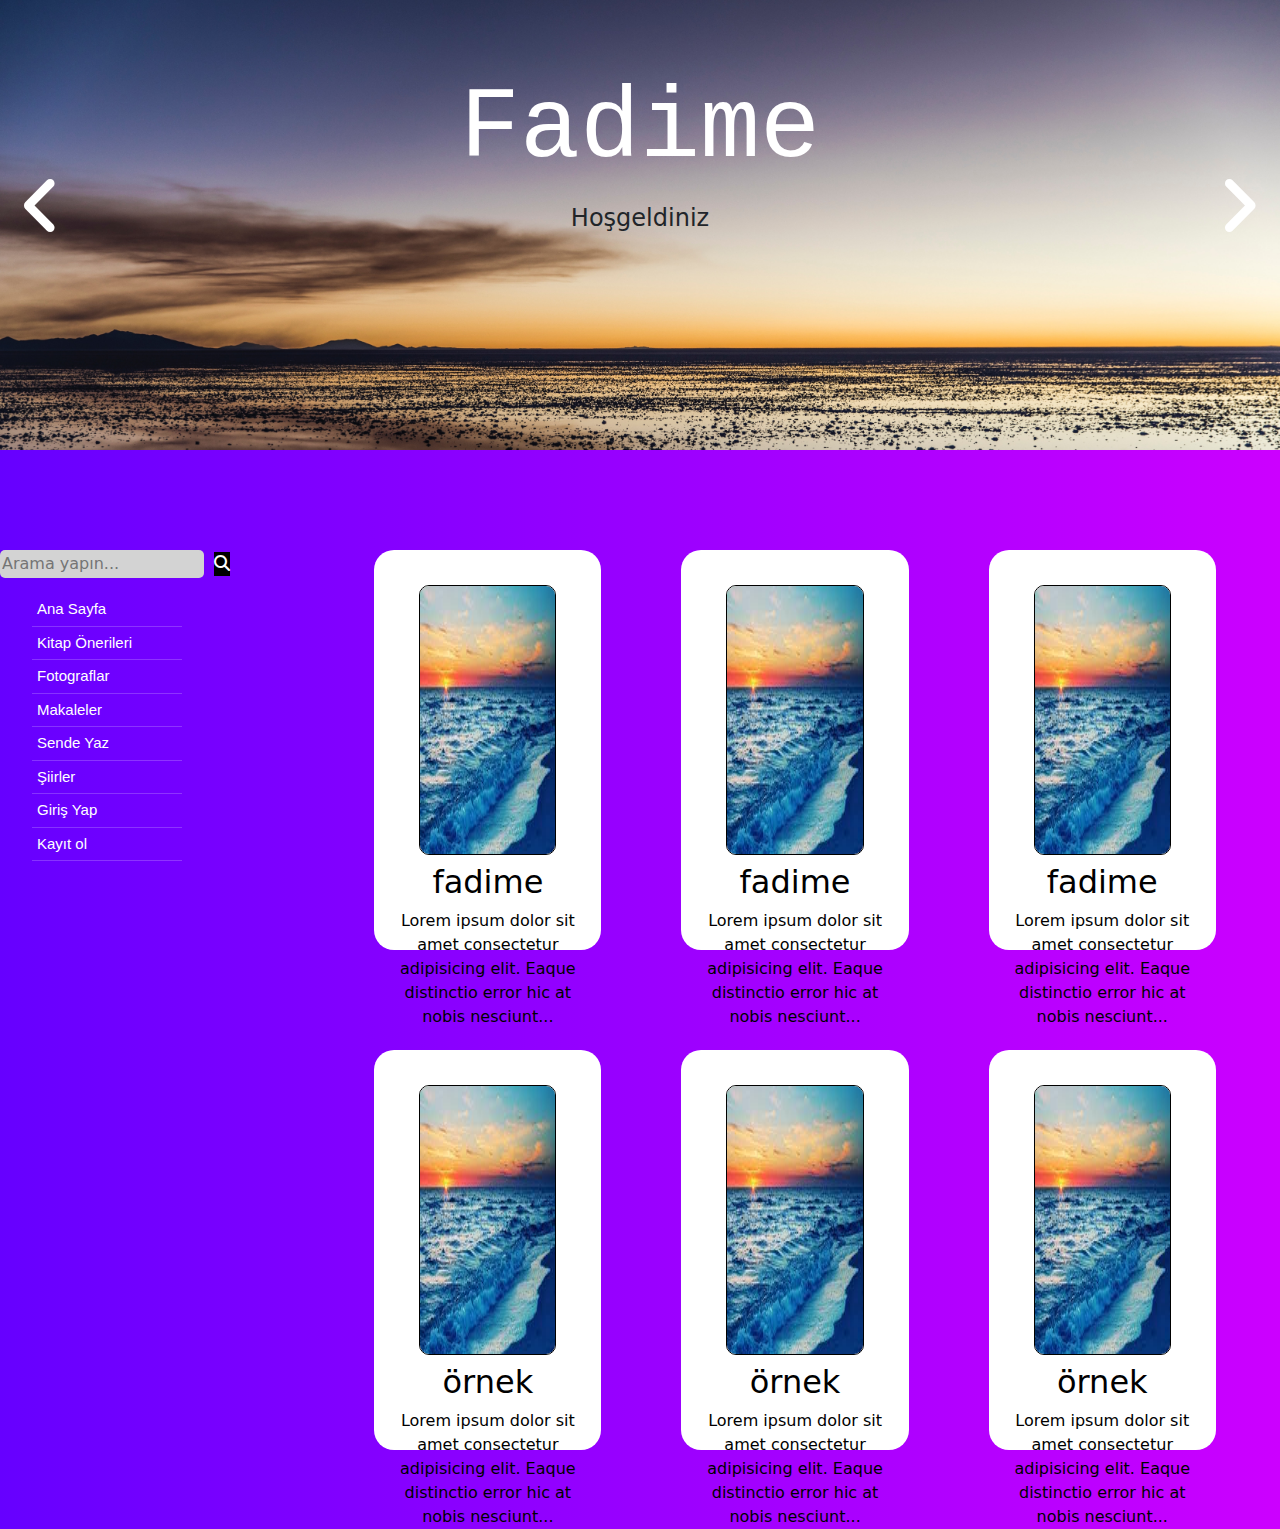
<file: Web/Html/index.html>
<!DOCTYPE html>
<html lang="en">

<head>
  <meta charset="UTF-8">
  <meta http-equiv="X-UA-Compatible" content="IE=edge">
  <meta name="viewport" content="width=device-width, initial-scale=1.0">
  <title>Document</title>
  <link rel="stylesheet" href="../Css/style.css">
  <link rel="stylesheet" href="../Css/bootstrap.css">
  <link rel="stylesheet" href="../Css/fontawesome.css">
  <link rel="stylesheet" href="https://cdnjs.cloudflare.com/ajax/libs/font-awesome/6.4.0/css/all.min.css">
  <link rel="stylesheet" href="https://use.fontawesome.com/releases/v5.6.3/css/all.css"
    integrity="sha384-UHRtZLI+pbxtHCWp1t77Bi1L4ZtiqrqD80Kn4Z8NTSRyMA2Fd33n5dQ8lWUE00s/" crossorigin="anonymous">



</head>

<body class="body">
  <div class="slider-container">
    
    <div class="slider">
      <img src="../images/pexels-maria-camila-castaño-7358862.jpg" alt="Image 1" width="100%">
      <img src="../images/pexels-lerone-pieters-16116630.jpg" alt="Image 2" style="width: 100%;">
      <img src="../images/pexels-pixabay-163867.jpg" alt="Image 3" style="width: 100%;"> 
      <img src="../images/pexels-kellie-churchman-1001682.jpg" alt="Image 4" style="width: 100%;">
    </div>
  </div>
  <div class="slider-text">
    <h1>Fadime</h1>
    <p>Hoşgeldiniz</p>
  </div>
  <div class="button">
    <button class="prev-btn"><i class="fas fa-angle-left"></i></button>
    <button class="next-btn"><i class="fas fa-angle-right"></i></button>
  </div>

  <div class="genel">
    <!--Yan Menu-->
    <div class="menu">
      <form action="../php/arama.php" method="GET">
        <input type="text" name="query" placeholder="Arama yapın...">
        <button type="submit" style="background-color: rgb(0, 0, 0); border: none;"><i
            class="fa-solid fa-magnifying-glass" style="color: #ffffff;"></i></button>
      </form>

      <ul>
        <li><a href="../Html/index.html">Ana Sayfa</a></li>
        <li><a href="../Html/kitapOnerileri.html">Kitap Önerileri</a></li>
        <li><a href="../Html/foto.html">Fotograflar</a></li>
        <li><a href="../Html/makale.html">Makaleler</a></li>
        <li><a href="../Html/sendeyaz.html">Sende Yaz</a></li>
        <li><a href="../Html/siirler.html">Şiirler</a></li>
        <li><a href="../Html/giryap.html">Giriş Yap</a></li>
        <li><a href="../Html/kayitol.html">Kayıt ol</a></li>
      </ul>
    </div>

    <!--İçerik-->
    <div class="icerik">
      <div class="usticerik">
        <div class="bilgi">
          <div class="res"><img src="../images/images.jpg" alt=""></div>
          <div class="yazi">
            <h2>fadime</h2>
            <p>Lorem ipsum dolor sit amet consectetur adipisicing elit. Eaque distinctio error hic at nobis nesciunt...
            </p>
          </div>
        </div>
        <div class="bilgi">
          <div class="res"><img src="../images/images.jpg" alt=""></div>
          <div class="yazi">
            <h2>fadime</h2>
            <p>Lorem ipsum dolor sit amet consectetur adipisicing elit. Eaque distinctio error hic at nobis nesciunt...
            </p>
          </div>
        </div>
        <div class="bilgi">
          <div class="res"><img src="../images/images.jpg" alt=""></div>
          <div class="yazi">
            <h2>fadime</h2>
            <p>Lorem ipsum dolor sit amet consectetur adipisicing elit. Eaque distinctio error hic at nobis nesciunt...
            </p>
          </div>
        </div>

      </div>
      <!--ALt İçerik-->
      <div class="usticerik alt">
        <div class="bilgi">
          <div class="res"><img src="../images/images.jpg" alt=""></div>
          <div class="yazi">
            <h2>örnek</h2>
            <p>Lorem ipsum dolor sit amet consectetur adipisicing elit. Eaque distinctio error hic at nobis nesciunt...
            </p>
          </div>
        </div>
        <div class="bilgi">
          <div class="res"><img src="../images/images.jpg" alt=""></div>
          <div class="yazi">
            <h2>örnek</h2>
            <p>Lorem ipsum dolor sit amet consectetur adipisicing elit. Eaque distinctio error hic at nobis nesciunt...
            </p>
          </div>
        </div>
        <div class="bilgi">
          <div class="res"><img src="../images/images.jpg" alt=""></div>
          <div class="yazi">
            <h2>örnek</h2>
            <p>Lorem ipsum dolor sit amet consectetur adipisicing elit. Eaque distinctio error hic at nobis nesciunt...
            </p>
          </div>
        </div>

      </div>
    </div>
  </div>

  <script src="../javascript/script.js"></script>
</body>

</html>
</file>
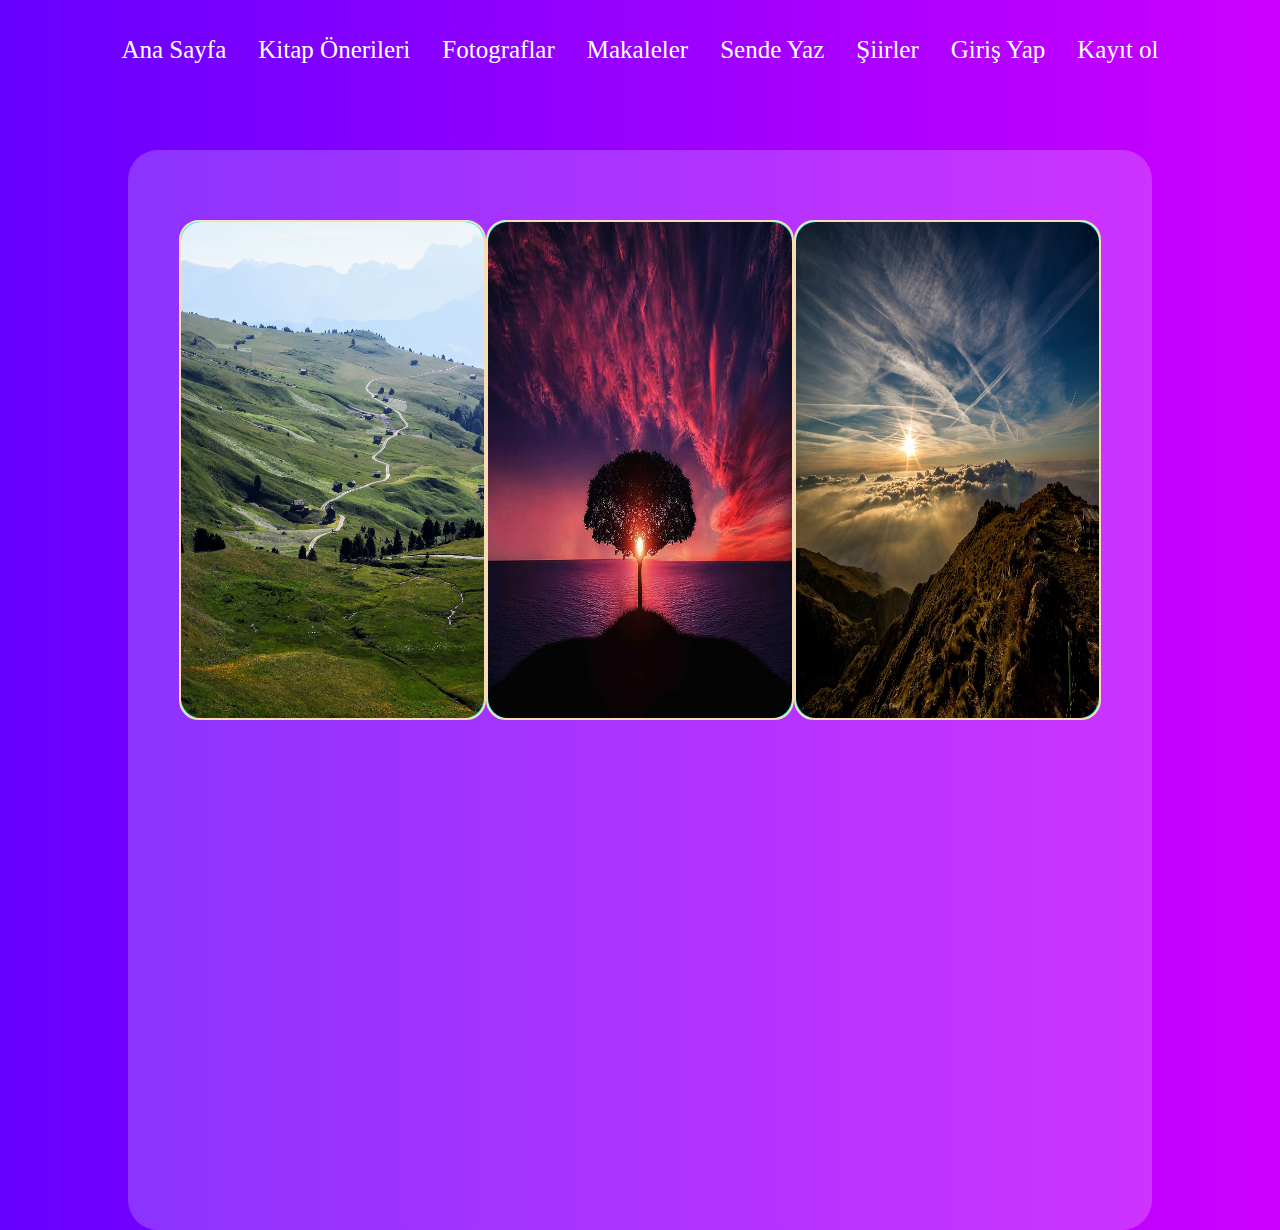
<file: Web/Html/foto.html>
<!DOCTYPE html>
<html lang="en">

<head>
  <meta charset="UTF-8">
  <meta http-equiv="X-UA-Compatible" content="IE=edge">
  <meta name="viewport" content="width=device-width, initial-scale=1.0">
  <title>kitap Önerileri</title>
  <link href="https://fonts.googleapis.com/icon?family=Material+Icons" rel="stylesheet">
  <link href="https://fonts.googleapis.com/css2?family=Lato:wght@400;700&display=swap" rel="stylesheet">
  <link rel="stylesheet" href="../Css/foto.css">
</head>

<body class="body">

  <div class="wrapper">
    <nav>
      
      <input type="checkbox" name="" id="toggle">
      <label for="toggle"><i class="material-icons">menu</i></label>
      <div class="menu">
        <ul>
          <li><a href="../Html/index.html">Ana Sayfa</a></li>
          <li><a href="../Html/kitapOnerileri.html">Kitap Önerileri</a></li>
          <li><a href="../Html/foto.html">Fotograflar</a></li>
          <li><a href="../Html/makale.html">Makaleler</a></li>
          <li><a href="../Html/sendeyaz.html">Sende Yaz</a></li>
          <li><a href="../Html/siirler.html">Şiirler</a></li>
          <li><a href="../Html/giryap.html">Giriş Yap</a></li>
          <li><a href="../Html/kayitol.html">Kayıt ol</a></li>
        </ul>
      </div>
    </nav>
  </div>
  <div class="fotodis">
    <div class="fotoyan">
      <div class="fotogenl"><img src="../images/manzara.jpg" alt="" style="width: 100%;"></div>
      <div class="fotogenl"><img src="../images/manzara3.jpg" alt="" style="width: 100%;"></div>
      <div class="fotogenl"><img src="../images/manzara2.jpg" alt="" style="width: 100%;"></div>
    </div>
  </div>

</body>

</html>
</file>
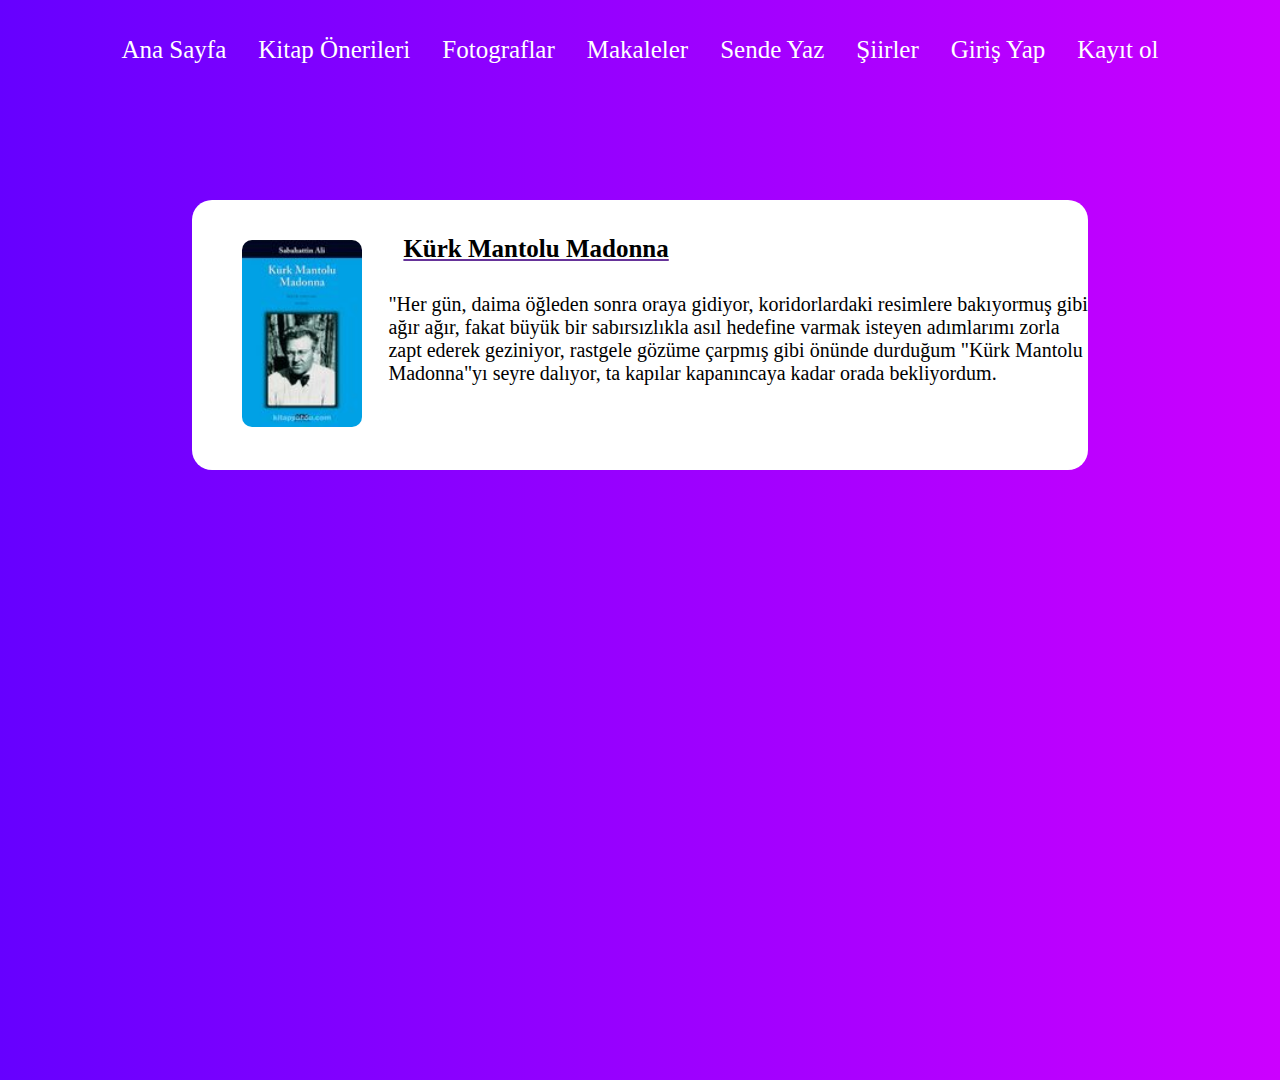
<file: Web/Html/kitapOnerileri.html>
<!DOCTYPE html>
<html lang="en">

<head>
  <meta charset="UTF-8">
  <meta http-equiv="X-UA-Compatible" content="IE=edge">
  <meta name="viewport" content="width=device-width, initial-scale=1.0">
  <title>kitap Önerileri</title>
  <link rel="stylesheet" href="../Css/kitaponerileri.css">
  <link href="https://fonts.googleapis.com/icon?family=Material+Icons" rel="stylesheet">
  <link href="https://fonts.googleapis.com/css2?family=Lato:wght@400;700&display=swap" rel="stylesheet">
</head>

<body class="body">
  <div class="wrapper">
    <nav>
      
      <input type="checkbox" name="" id="toggle">
      <label for="toggle"><i class="material-icons">menu</i></label>
      <div class="menu">
        <ul>
          <li><a href="../Html/index.html">Ana Sayfa</a></li>
          <li><a href="../Html/kitapOnerileri.html">Kitap Önerileri</a></li>
          <li><a href="../Html/foto.html">Fotograflar</a></li>
          <li><a href="../Html/makale.html">Makaleler</a></li>
          <li><a href="../Html/sendeyaz.html">Sende Yaz</a></li>
          <li><a href="../Html/siirler.html">Şiirler</a></li>
          <li><a href="../Html/giryap.html">Giriş Yap</a></li>
          <li><a href="../Html/kayitol.html">Kayıt ol</a></li>
        </ul>
      </div>
    </nav>
  </div>

  <div class="dis">
    <div class="ic">
      <div class="kapak"><img src="../images/wh_true.jpg" alt=""></div>
      <div class="kitapbilg">
        <h2>Kürk Mantolu Madonna </h2>
        <p>"Her gün, daima öğleden sonra oraya gidiyor, koridorlardaki resimlere bakıyormuş gibi ağır ağır, fakat büyük
          bir sabırsızlıkla asıl hedefine varmak isteyen adımlarımı zorla zapt ederek geziniyor, rastgele gözüme çarpmış
          gibi önünde durduğum "Kürk Mantolu Madonna"yı seyre dalıyor, ta kapılar kapanıncaya kadar orada bekliyordum.
        </p>
      </div>
    </div>
  </div>

</body>

</html>
</file>
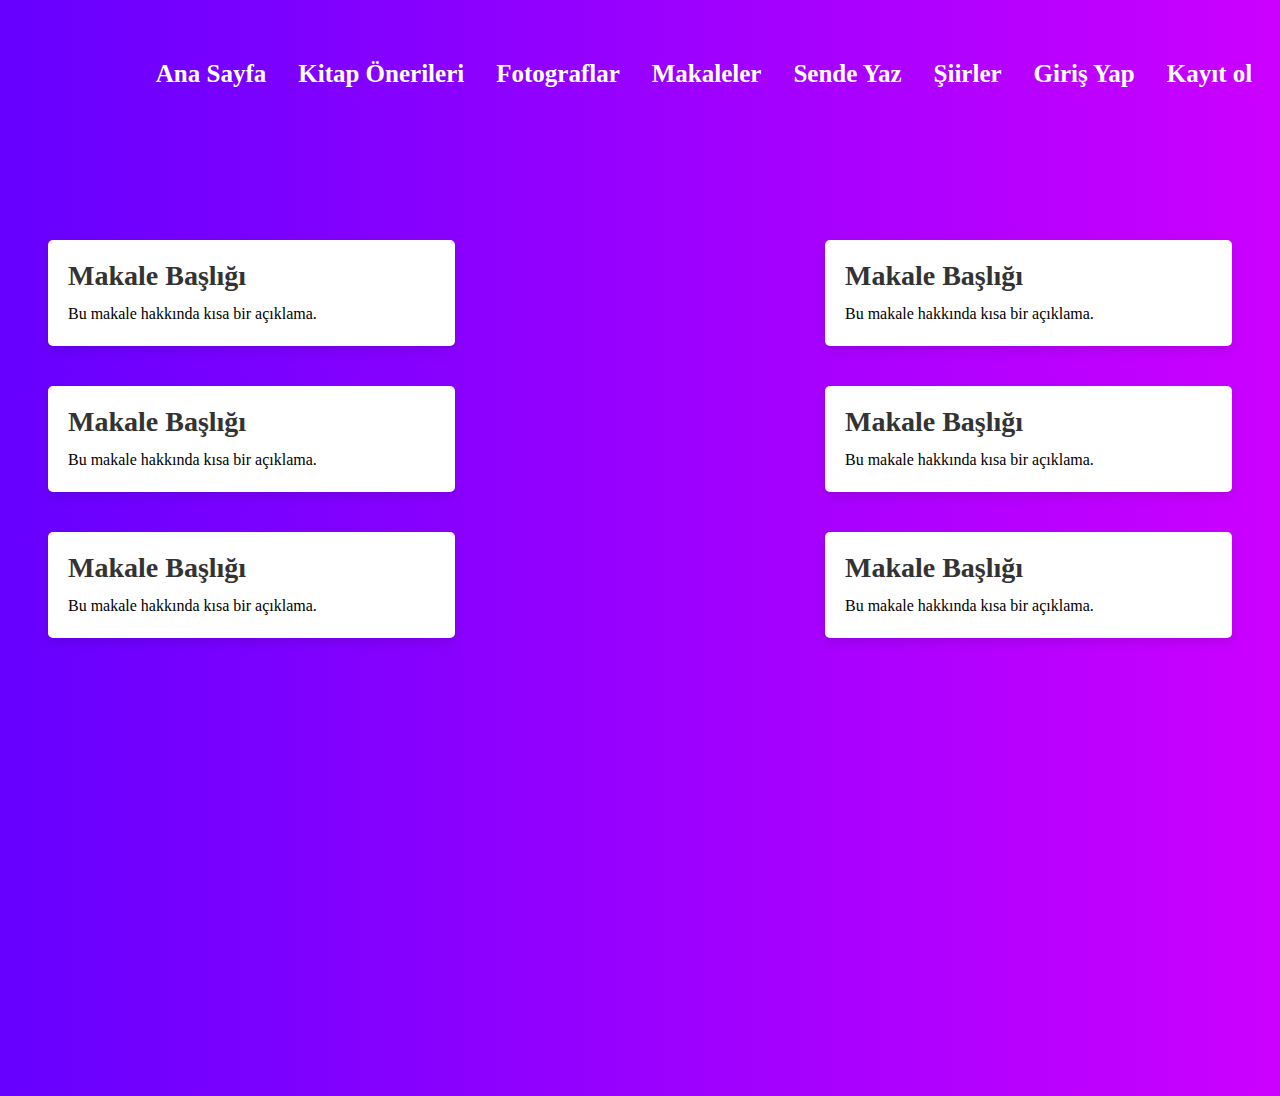
<file: Web/Html/makale.html>
<!DOCTYPE html>
<html lang="en">
<head>
    <meta charset="UTF-8">
    <meta http-equiv="X-UA-Compatible" content="IE=edge">
    <meta name="viewport" content="width=device-width, initial-scale=1.0">
    <link rel="stylesheet" href="../Css/makale.css">
    <title>Document</title>
</head>
<body class="body">
    <div class="wrapper">
        <nav>
          
          <input type="checkbox" name="" id="toggle">
          <label for="toggle"><i class="material-icons">menu</i></label>
          <div class="menu">
            <ul>
              <li><a href="../Html/index.html">Ana Sayfa</a></li>
              <li><a href="../Html/kitapOnerileri.html">Kitap Önerileri</a></li>
              <li><a href="../Html/foto.html">Fotograflar</a></li>
              <li><a href="../Html/makale.html">Makaleler</a></li>
              <li><a href="../Html/sendeyaz.html">Sende Yaz</a></li>
              <li><a href="../Html/siirler.html">Şiirler</a></li>
              <li><a href="../Html/giryap.html">Giriş Yap</a></li>
              <li><a href="../Html/kayitol.html">Kayıt ol</a></li>
            </ul>
          </div>
        </nav>
      </div>
	<main>
		<article>
			<h1><a href="#">Makale Başlığı</a></h1>
			<p>Bu makale hakkında kısa bir açıklama.</p>
		</article>
		<article>
			<h1><a href="#">Makale Başlığı</a></h1>
			<p>Bu makale hakkında kısa bir açıklama.</p>
		</article>
		<article>
			<h1><a href="#">Makale Başlığı</a></h1>
			<p>Bu makale hakkında kısa bir açıklama.</p>
		</article>
		<article>
			<h1><a href="#">Makale Başlığı</a></h1>
			<p>Bu makale hakkında kısa bir açıklama.</p>
		</article>
		<article>
			<h1><a href="#">Makale Başlığı</a></h1>
			<p>Bu makale hakkında kısa bir açıklama.</p>
		</article>
		<article>
			<h1><a href="#">Makale Başlığı</a></h1>
			<p>Bu makale hakkında kısa bir açıklama.</p>
		</article>
	</main>
    
</body>
</html>
</file>
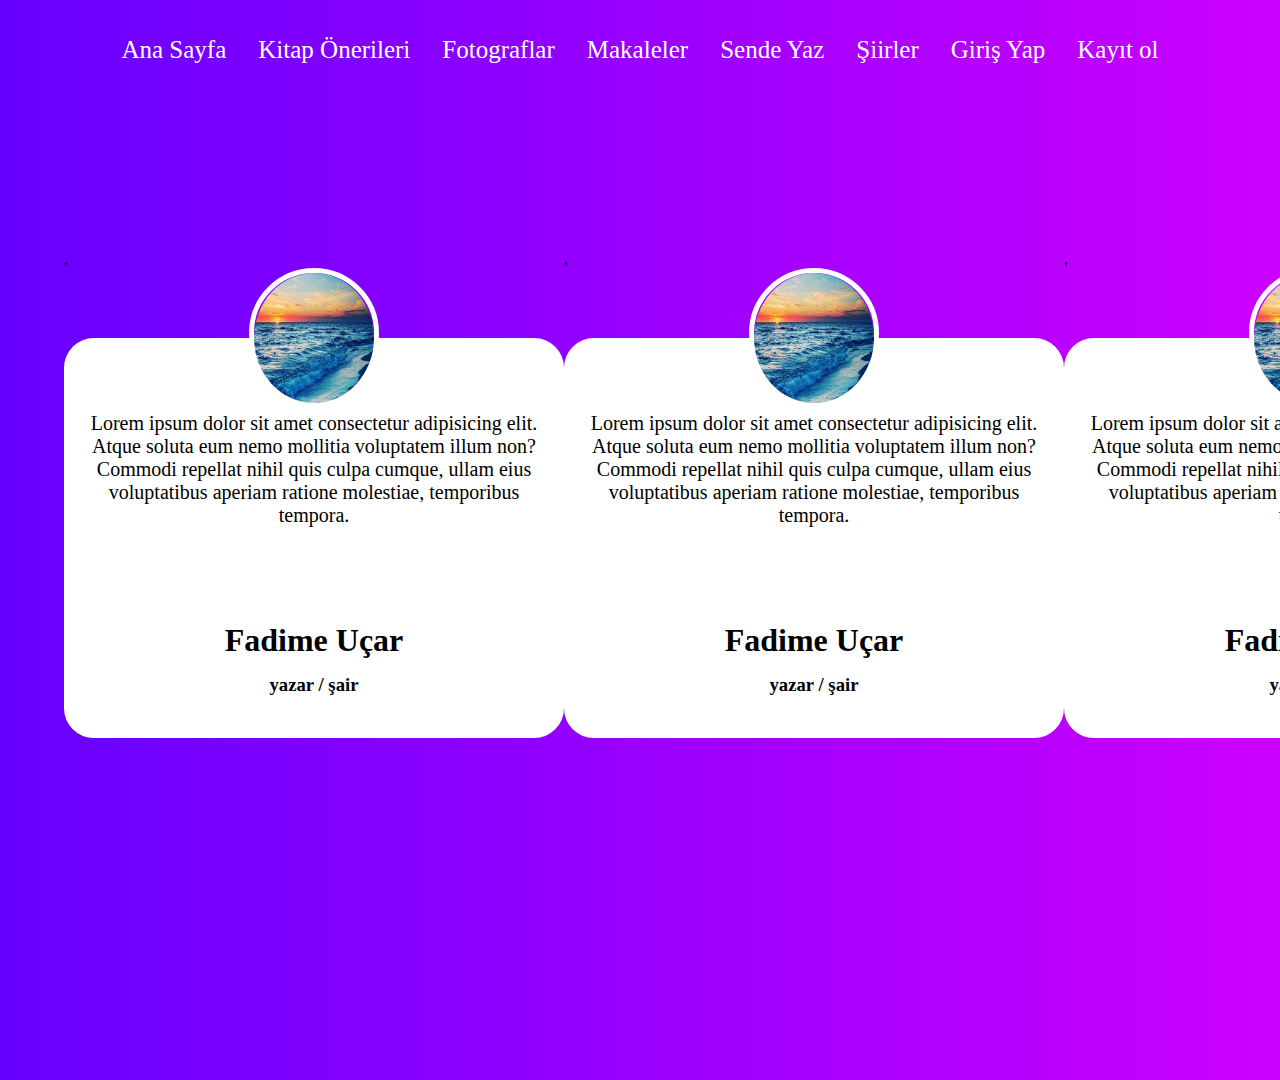
<file: Web/Html/sendeyaz.html>
<!DOCTYPE html>
<html lang="en">

<head>
  <meta charset="UTF-8">
  <meta http-equiv="X-UA-Compatible" content="IE=edge">
  <meta name="viewport" content="width=device-width, initial-scale=1.0">
  <title>kitap Önerileri</title>
  <link href="https://fonts.googleapis.com/icon?family=Material+Icons" rel="stylesheet">
  <link href="https://fonts.googleapis.com/css2?family=Lato:wght@400;700&display=swap" rel="stylesheet">

  <link rel="stylesheet" href="../Css/sendeyaz.css">
</head>

<body class="body">

  <div class="wrapper">
    <nav>
      
      <input type="checkbox" name="" id="toggle">
      <label for="toggle"><i class="material-icons">menu</i></label>
      <div class="menu">
        <ul>
          <li><a href="../Html/index.html">Ana Sayfa</a></li>
          <li><a href="../Html/kitapOnerileri.html">Kitap Önerileri</a></li>
          <li><a href="../Html/foto.html">Fotograflar</a></li>
          <li><a href="../Html/makale.html">Makaleler</a></li>
          <li><a href="../Html/sendeyaz.html">Sende Yaz</a></li>
          <li><a href="../Html/siirler.html">Şiirler</a></li>
          <li><a href="../Html/giryap.html">Giriş Yap</a></li>
          <li><a href="../Html/kayitol.html">Kayıt ol</a></li>
        </ul>
      </div>
    </nav>
  </div>

  <div class="dissendeyz">
    <div class="yansendyz">
      <div class="yazardis">,
        <div class="yazarfoto"><img src="../images/images.jpg" alt="" style="width: 100%;"> </div>
        <div class="yazaryazi">
          <p>Lorem ipsum dolor sit amet consectetur adipisicing elit. Atque soluta eum nemo mollitia voluptatem illum
            non? Commodi repellat nihil quis culpa cumque, ullam eius voluptatibus aperiam ratione molestiae, temporibus
            tempora.</p>

          <h1>Fadime Uçar</h1>
          <h3>yazar / şair</h3>
        </div>
      </div>
      <div class="yazardis">,
        <div class="yazarfoto"><img src="../images/images.jpg" alt="" style="width: 100%;"> </div>
        <div class="yazaryazi">
          <p>Lorem ipsum dolor sit amet consectetur adipisicing elit. Atque soluta eum nemo mollitia voluptatem illum
            non? Commodi repellat nihil quis culpa cumque, ullam eius voluptatibus aperiam ratione molestiae, temporibus
            tempora.</p>

          <h1>Fadime Uçar</h1>
          <h3>yazar / şair</h3>
        </div>
      </div>
      <div class="yazardis">,
        <div class="yazarfoto"><img src="../images/images.jpg" alt="" style="width: 100%;"> </div>
        <div class="yazaryazi">
          <p>Lorem ipsum dolor sit amet consectetur adipisicing elit. Atque soluta eum nemo mollitia voluptatem illum
            non? Commodi repellat nihil quis culpa cumque, ullam eius voluptatibus aperiam ratione molestiae, temporibus
            tempora.</p>

          <h1>Fadime Uçar</h1>
          <h3>yazar / şair</h3>
        </div>
      </div>
    </div>
  </div>

</body>

</html>
</file>
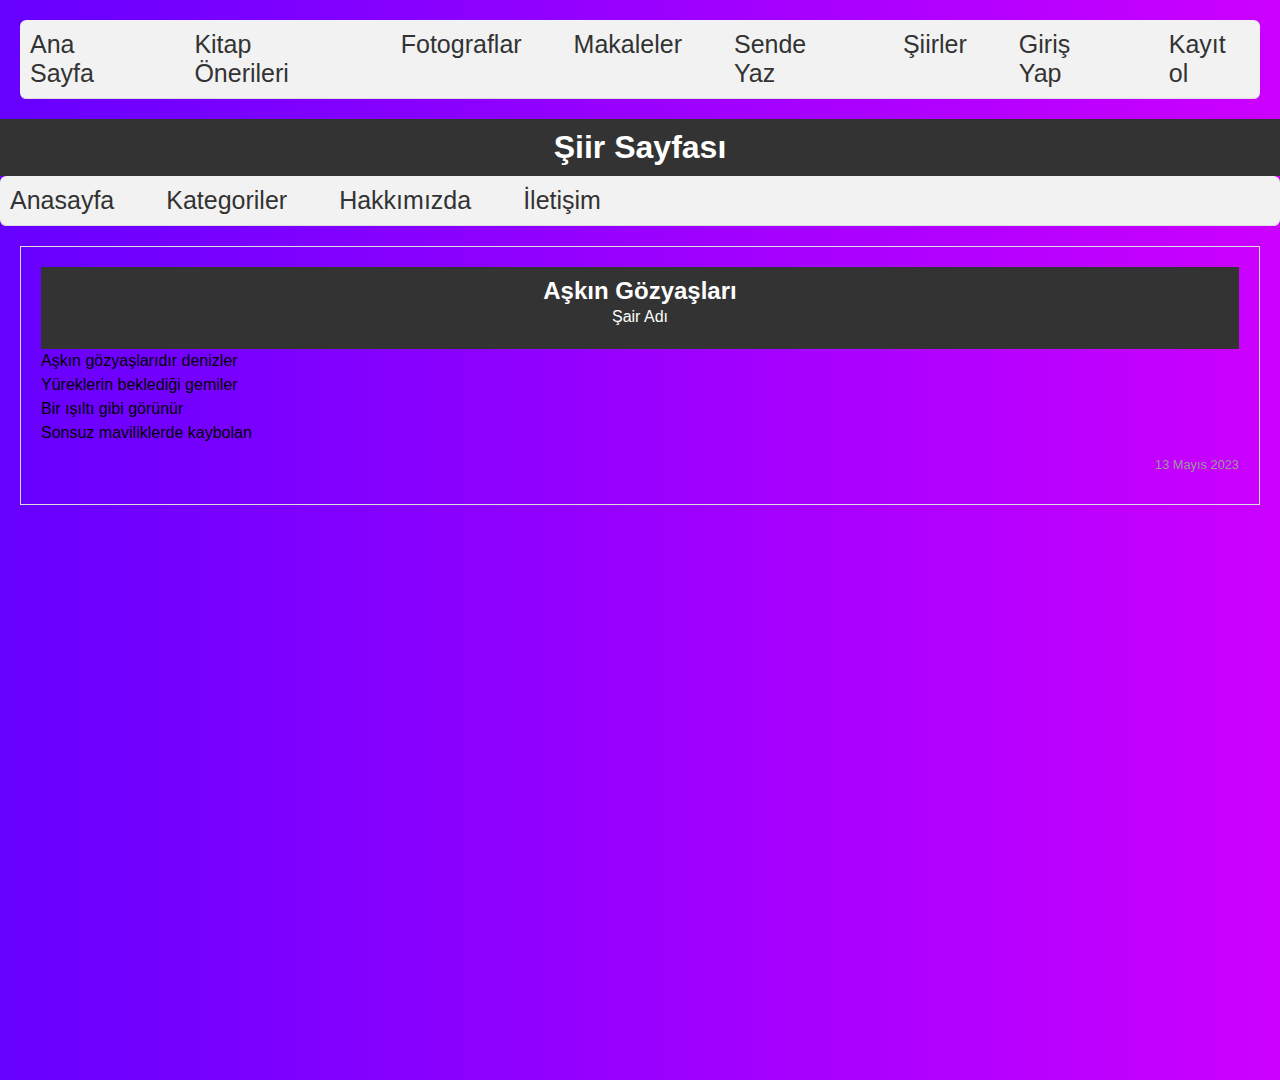
<file: Web/Html/siirler.html>
<!DOCTYPE html>
<html lang="en">

<head>
  <meta charset="UTF-8">
  <meta http-equiv="X-UA-Compatible" content="IE=edge">
  <meta name="viewport" content="width=device-width, initial-scale=1.0">
  <title>kitap Önerileri</title>
  <link rel="stylesheet" href="../Css/kitaponerileri.css">
  <link rel="stylesheet" href="../Css/siirle.css">
</head>

<body class="body">

  <div class="wrapper">
    <nav>
      
      <input type="checkbox" name="" id="toggle">
      <label for="toggle"><i class="material-icons">menu</i></label>
      <div class="menu">
        <ul>
          <li><a href="../Html/index.html">Ana Sayfa</a></li>
          <li><a href="../Html/kitapOnerileri.html">Kitap Önerileri</a></li>
          <li><a href="../Html/foto.html">Fotograflar</a></li>
          <li><a href="../Html/makale.html">Makaleler</a></li>
          <li><a href="../Html/sendeyaz.html">Sende Yaz</a></li>
          <li><a href="../Html/siirler.html">Şiirler</a></li>
          <li><a href="../Html/giryap.html">Giriş Yap</a></li>
          <li><a href="../Html/kayitol.html">Kayıt ol</a></li>
        </ul>
      </div>
    </nav>
  </div>


  <header>
		<h1>Şiir Sayfası</h1>
	</header>
	<nav>
		<ul>
			<li><a href="#">Anasayfa</a></li>
			<li><a href="#">Kategoriler</a></li>
			<li><a href="#">Hakkımızda</a></li>
			<li><a href="#">İletişim</a></li>
		</ul>
	</nav>
	<main>
		<section class="poem">
			<header>
				<h2>Aşkın Gözyaşları</h2>
				<p class="author">Şair Adı</p>
			</header>
			<p>
				Aşkın gözyaşlarıdır denizler<br>
				Yüreklerin beklediği gemiler<br>
				Bir ışıltı gibi görünür<br>
				Sonsuz maviliklerde kaybolan<br>
			</p>
			<footer>
				<p class="date">13 Mayıs 2023</p>
			</footer>
		</section>
	</main>

</body>

</html>
</file>
<file: Web/Css/style.css>
@import url('https://fonts.googleapis.com/css2?family=Bruno+Ace&display=swap');

* {
  padding: 0;
  margin: 0;
}



.body {
  background-image: linear-gradient(to right, #6600ff, #cc00ff);

  height: 120vh;
}

.slider-container {
  position: relative;
  overflow: hidden;
  width: 100%;
  height: 450px;

}

.slider {
  display: flex;
  width: 300%;
  transition: transform 0.7s ease-in-out;
}



.prev-btn,
.next-btn {
  position: absolute;
  color: black;
  transform: translateY(-90%);
  background: transparent;
  border: none;
  font-size: 70px;
  color: #fff;
  cursor: pointer;
}

.prev-btn {
  margin-top: -200px;
  left: 20px;
}

.next-btn {
  margin-top: -200px;
  right: 20px;
}


.slider-text {
  position: absolute;
  top: 70px;
  left: 50%;

  transform: translateX(-50%);
  text-align: center;
  z-index: 1;
}

.slider-text h1 {
  font-size: 100px;
  font-family: 'Courier New', Courier, monospace;
  color: #fff;
  margin-bottom: 10px;
}

.slider-text p {
  font-size: 24px;
  margin: 0;

}



.genel {
  display: flex;
}

.menu {
  height: auto;
  margin-top: 50px;
  color: #fff;
  float: inline-start;
  margin-top: 100px;

}

.menu input {
  border: none;
  margin-left: 30px;
  padding: 2px;
  margin-bottom: 15px;
  margin-right: 5px;
  color: #fff;
  background-color: rgb(211, 211, 211);
  border: 1px solid none;
  border-radius: 5px;
}

.menu input:focus {
  border: 0px solid none;

}

.menu li {
  width: 150px;
  list-style: none;
  font-family: Arial, Helvetica, sans-serif;
  font-size: 20px;
  padding: 5px;
  border-bottom: 1px solid rgba(253, 253, 253, 0.2);
}

.menu a {
  list-style: none;
  text-decoration: none;
  color: white;
}

.icerik {
  margin-top: 50px;
  margin-left: auto;
  margin-right: auto;
  align-items: center;
  width: 80%;
  display: inline-block;
  height: 1000px;
}

.usticerik {
  width: 90%;
  height: 400px;
  justify-content: center;
  display: flex;
  margin-top: 50px;
  margin-left: auto;
  margin-right: auto;
}

.bilgi {
  width: 25%;
  height: 400px;
  margin-left: 80px;
  display: inline-block;
  background-color: #fff;
  border-radius: 20px;
  padding: 15px;
}

.res {
  margin-left: auto;
  margin-right: auto;
  width: 100%;
  height: 75%;
  padding-left: 30px;
  padding-right: 30px;

}

.res img {
  margin-left: auto;
  margin-right: auto;
  width: 100%;
  border-radius: 10px;
  border: 1px solid black;
  height: 270px;
  align-items: center;
  margin-top: 20px;
}

.yazi {
  width: 100%;
  margin-top: 20px;
  text-align: center;
  color: #000000;
}

.alt {
  margin-top: 100px;
}

/* Telefon Görünümü */
@media only screen and (min-width: 600px) {
  * {
    padding: 0;
    margin: 0;
  }
  
  
  
 
  
  .slider-container {
    position: relative;
    overflow: hidden;
    width: 100%;
    height: 450px;
  
  }
  
  .slider {
    display: flex;
    width: 300%;
    transition: transform 0.7s ease-in-out;
  }
  
  
  
  .prev-btn,
  .next-btn {
    position: absolute;
    color: black;
    transform: translateY(-90%);
    background: transparent;
    border: none;
    font-size: 70px;
    color: #fff;
    cursor: pointer;
  }
  
  .prev-btn {
    margin-top: -200px;
    left: 20px;
  }
  
  .next-btn {
    margin-top: -200px;
    right: 20px;
  }
  
  
  .slider-text {
    position: absolute;
    top: 70px;
    left: 50%;
  
    transform: translateX(-50%);
    text-align: center;
    z-index: 1;
  }
  
  .slider-text h1 {
    font-size: 100px;
    font-family: 'Courier New', Courier, monospace;
    color: #fff;
    margin-bottom: 10px;
  }
  
  .slider-text p {
    font-size: 24px;
    margin: 0;
  
  }
  
  
  
  .genel {
    display: flex;
  }
  
  .menu {
    height: auto;
    margin-top: 50px;
    color: #fff;
    float: inline-start;
    margin-top: 100px;
  
  }
  
  .menu input {
    border: none;
    margin-left: 0px;
    padding: 2px;
    margin-bottom: 15px;
    margin-right: 5px;
    color: #fff;
    background-color: rgb(211, 211, 211);
    border: 1px solid none;
    border-radius: 5px;
  }
  
  .menu input:focus {
    border: 0px solid none;
    outline: none;
  }
  
  .menu li {
    width: 150px;
    list-style: none;
    font-family: Arial, Helvetica, sans-serif;
    font-size: 15px;
    padding: 5px;
    border-bottom: 1px solid rgba(253, 253, 253, 0.2);
  }
  
  .menu a {
    list-style: none;
    text-decoration: none;
    color: white;
  }
  
  .icerik {
    margin-top: 50px;
    margin-left: auto;
    margin-right: auto;
    align-items: center;
    width: 80%;
    display: inline-block;
    height: 1000px;
  }
  
  .usticerik {
    width: 90%;
    height: 400px;
    justify-content: center;
    display: flex;
    margin-top: 50px;
    margin-left: auto;
    margin-right: auto;
  }
  
  .bilgi {
    width: 25%;
    height: 400px;
    margin-left: 80px;
    display: inline-block;
    background-color: #fff;
    border-radius: 20px;
    padding: 15px;
  }
  
  .res {
    margin-left: auto;
    margin-right: auto;
    width: 100%;
    height: 75%;
    padding-left: 30px;
    padding-right: 30px;
  
  }
  
  .res img {
    margin-left: auto;
    margin-right: auto;
    width: 100%;
    border-radius: 10px;
    border: 1px solid black;
    height: 270px;
    align-items: center;
    margin-top: 20px;
  }
  
  .yazi {
    width: 100%;
    margin-top: 20px;
    text-align: center;
    color: #000000;
  }
  
  .alt {
    margin-top: 100px;
  }


}
</file>
<file: Web/Css/foto.css>
*,
*::before,
*::after {
    margin: 0;
    padding: 0;
    box-sizing: border-box;
}

.body {
    background-image: linear-gradient(to right, #6600ff, #cc00ff);
    height: auto;
    min-height: 120vh;
    justify-content: center;
}



.wrapper {
    align-items: center;
    width: 100%;
    margin: 0 auto;
    padding: 20px;

}

.menu {
    width: 100%;
    align-items: center;
    display: inline-flex;
}

nav {
    width: 100%;
    display: inline-flex;
    flex-wrap: wrap;
    justify-content: space-between;

    padding: 1rem 1.5rem;
    border-radius: 0.4rem;

}

nav ul {

    margin-left: auto;
    margin-right: auto;
    list-style: none;
    display: flex;
    gap: 2rem;
}


nav a {
    text-decoration: none;
    color: white;
    font-size: 25px;
}

nav #toggle,
nav label {
    display: none;
}


.fotodis {
    display: flex;
    width: 80%;
    height: 120vh;
    background-color: rgb(255, 255, 255,0.2);
    border-radius: 30px;
    margin-left: auto;
    margin-right: auto;
    margin-top: 50px;
}

.fotoyan {
    width: 90%;
    height: 550px;
    display: inline-flex;
    margin-left: auto;
    margin-right: auto;
    margin-top: 50px;
}

.fotogenl {
    width: 380px;
    height: 500px;
    display: inline-flex;
    background-color: aqua;
    margin-left: auto;
    margin-right: auto;
    margin-top: 20px;
    border: 2px solid wheat;
    border-radius: 20px;
}

.fotogenl img {
    border-radius: 20px;
}

@media only screen and (max-width: 380px){

    nav .menu {
        width: 100%;
        height: 0;
        overflow: hidden;

    }

    nav ul {
        flex-direction: column;
        align-items: center;
        padding: 5px 0;
    }

    nav a {
        font-size: 15px;
    }

    nav label {
        display: inline-flex;
        color: white;
        cursor: pointer;
    }

    nav #toggle:checked~.menu {
        height: 70%;
    }

    
    .fotodis {
      
        flex-direction: column;
        width: 80%;
        height: auto;
        border-radius: 30px;
        margin-left: auto;
        margin-right: auto;
        margin-top: 50px;
    }
    
    .fotoyan {
        width: 300px;
        height: 550px;
        display: inline-flex;
        flex-direction: column;
        margin-left: auto;
        margin-right: auto;
        margin-top: 50px;
    }
    
    .fotogenl {
        width: 300px;
        height: 500px;
        display: inline-flex;
        background:none;
        margin-left: auto;
        margin-right: auto;
        margin-top: 20px;
        border: 2px solid wheat;
        border-radius: 20px;
    }
    
    .fotogenl img {
        border-radius: 20px;
        max-width: 300px;
        max-height: 300px;
    }
    
}
</file>
<file: Web/Css/kitaponerileri.css>
*,
*::before,
*::after {
    margin: 0;
    padding: 0;
    box-sizing: border-box;
}

.body {
    background-image: linear-gradient(to right, #6600ff, #cc00ff);
    height: auto;
    min-height: 120vh;
    justify-content: center;
}



.wrapper {
    align-items: center;
    width: 100%;
    margin: 0 auto;
    padding: 20px;

}

.menu {
    width: 100%;
    align-items: center;
    display: inline-flex;
}

nav {
    width: 100%;
    display: inline-flex;
    flex-wrap: wrap;
    justify-content: space-between;

    padding: 1rem 1.5rem;
    border-radius: 0.4rem;

}

nav ul {

    margin-left: auto;
    margin-right: auto;
    list-style: none;
    display: flex;
    gap: 2rem;
}


nav a {
    text-decoration: none;
    color: white;
    font-size: 25px;
}

nav #toggle,
nav label {
    display: none;
}

.dis {
    width: 70%;
    height: 250px;
    margin-left: auto;
    margin-right: auto;
    border-radius: 50px;
}


.ic {
    display: inline-flex;
    width: 100%;
    height: 270px;
    margin-top: 100px;
    background-color: rgb(255, 255, 255);
    margin-left: auto;
    margin-right: auto;
    border-radius: 20px;
}

.kapak {
    width: 150px;
    height: 170px;
    background-color: white;
    margin-top: auto;
    margin-bottom: auto;
    margin-left: 50px;
    align-items: center;
}

.kapak img {
    width: 120px;

    border-radius: 10px;
    margin-top: -10px;

}

.kitapbilg {
    width: 80%;
    margin-top: auto;
    margin-bottom: auto;
}


.kitapbilg h2 {
    font-size: 25px;
    margin-top: -50px;
    margin-bottom: 30px;
    margin-left: 15px;
    text-decoration: underline rebeccapurple;
}


.kitapbilg p {
    font-size: 20px;
}



@media screen and (max-width: 380px) {
    nav .menu {
        width: 100%;
        height: 0;
        overflow: hidden;

    }

    nav ul {
        flex-direction: column;
        align-items: center;
        padding: 5px 0;
    }

    nav a {
        font-size: 15px;
    }

    nav label {
        display: inline-flex;
        color: white;
        cursor: pointer;
    }

    nav #toggle:checked~.menu {
        height: 70%;
    }


    .body {
        background-color: #6600ff;
        height: auto;
        justify-content: center;
    }
    .dis {
        width: 70%;
        height: 200px;
        margin-left: auto;
        margin-right: auto;
        border-radius: 50px;
    }
    
    
    .ic {
        display: inline-flex;
        width: 100%;
        height: 160px;
        margin-top: 50px;
        background-color: rgb(255, 255, 255);
        margin-left: auto;
        margin-right: auto;
        border-radius: 20px;
    }
    
    .kapak {
        width: 110px;
        height: 90px;
        background-color: rgb(255, 255, 255);
        margin-top: auto;
        margin-bottom: auto;
        margin-left: 30px;
        align-items: center;
    }
    
    .kapak img {
        height: 90px;
        width: 60px;
        border-radius: 10px;
        margin-left: auto;
        margin-right: auto;
        margin-top: auto;
        margin-bottom: auto;
    
    }
    
    .kitapbilg {
        width: 80%;
        margin-top: auto;
        margin-bottom: auto;
    }
    
    
    .kitapbilg h2 {
        font-size: 19px;
        margin-top: 20px;
        margin-left: 5px;
        text-decoration: underline rebeccapurple;
    }
    
    
    .kitapbilg p {
        display: none;
    }
    
}
</file>
<file: Web/Css/makale.css>
.body {
    background-image: linear-gradient(to right, #6600ff, #cc00ff);
    height: auto;
    min-height: 120vh;
    justify-content: center;
}



.wrapper {
    align-items: center;
    width: 100%;
    margin: 0 auto;
    padding: 20px;

}

.menu {
    width: 100%;
    align-items: center;
    display: inline-flex;
}

nav {
    width: 100%;
    display: inline-flex;
    flex-wrap: wrap;
    justify-content: space-between;

    padding: 1rem 1.5rem;
    border-radius: 0.4rem;

}

nav ul {

    margin-left: auto;
    margin-right: auto;
    list-style: none;
    display: flex;
    gap: 2rem;
}


nav a {
    text-decoration: none;
    color: white;
    font-size: 25px;
}

nav #toggle,
nav label {
    display: none;
}

main {
    margin-top: 60px;
    padding: 40px;
    
    display: flex;
    flex-wrap: wrap;
    justify-content: space-between;
}

article {
    width: 31%;
    margin-bottom: 40px;
    padding: 20px;
    background-color: #fff;
    border-radius: 5px;
    box-shadow: 0 5px 10px rgba(0, 0, 0, 0.1);
    transition: all 0.3s ease-in-out;
}

article:hover {
    transform: translateY(-5px);
    box-shadow: 0 10px 20px rgba(0, 0, 0, 0.2);
}

h1 {
    font-size: 28px;
    margin: 0;
    margin-bottom: 10px;
}

p {
    font-size: 16px;
    line-height: 1.5;
    margin: 0;
}

a {
    color: #333;
    text-decoration: none;
    font-weight: bold;
    transition: all 0.3s ease-in-out;
}



@media screen and (max-width: 768px) {
    article {
        width: 48%;
    }
}

@media screen and (max-width: 480px) {
    article {
        width: 100%;
    }
}

@media screen and (max-width: 380px) {
    nav .menu {
        width: 100%;
        height: 0;
        overflow: hidden;

    }

    nav ul {
        flex-direction: column;
        align-items: center;
        padding: 5px 0;
    }

    nav a {
        font-size: 15px;
    }

    nav label {
        display: inline-flex;
        color: white;
        cursor: pointer;
    }

    nav #toggle:checked~.menu {
        height: 70%;
    }
}
</file>
<file: Web/Css/sendeyaz.css>
*,
*::before,
*::after {
    margin: 0;
    padding: 0;
    box-sizing: border-box;
}


.body {
    background-image: linear-gradient(to right, #6600ff, #cc00ff);
    height: auto;
    min-height: 120vh;
    justify-content: center;
}

.wrapper {
    align-items: center;
    width: 100%;
    margin: 0 auto;
    padding: 20px;

}

.menu {
    width: 100%;
    align-items: center;
    display: inline-flex;
}

nav {
    width: 100%;
    display: inline-flex;
    flex-wrap: wrap;
    justify-content: space-between;

    padding: 1rem 1.5rem;
    border-radius: 0.4rem;

}

nav ul {

    margin-left: auto;
    margin-right: auto;
    list-style: none;
    display: flex;
    gap: 2rem;
}


nav a {
    text-decoration: none;
    color: white;
    font-size: 25px;
}

nav #toggle,
nav label {
    display: none;
}

.dissendeyz {
    width: 90%;
    height: auto;
    margin-top: 50px;
    margin-left: auto;
    margin-right: auto;
    
}

.yansendyz {
    width: 100%;
    height: 600px;
    display: inline-flex;
   
}

.yazardis {
    width: 600px;
    height: 500px;
    margin-top: 100px;
    align-items: center;
    
}

.yazarfoto {
    z-index: 1;
    width: 130px;
    height: 130px;
    border: 5px solid white;
    border-radius: 50%;
    position: relative;
    margin-left: auto;
    margin-right: auto;
}

.yazarfoto img {
    height: 130px;
    width: 130px;
    border-radius: 50%;
}

.yazaryazi {
    z-index: 2;
    width: 500px;
    height: 400px;
    border: 4PX solid white;
    margin-top: -60px;
    margin-left: auto;
    margin-right: auto;
    border-radius: 30px;
    text-align: center;
    background-color: rgb(255, 255, 255);
}

.yazaryazi p {
    font-size: 20px;
    padding: 15px;
    margin-top: 55px;
    font-family: Cambria, Cochin, Georgia, Times, 'Times New Roman', serif;
}

.yazaryazi h1 {

    padding: 15px;
    margin-top: 65px;
    font-family: Cambria, Cochin, Georgia, Times, 'Times New Roman', serif;
}



@media screen and (max-width: 380px) {


    nav .menu {
        width: 100%;
        height: 0;
        overflow: hidden;

    }

    nav ul {
        flex-direction: column;
        align-items: center;
        padding: 5px 0;
    }

    nav a {
        font-size: 15px;
    }

    nav label {
        display: inline-flex;
        color: white;
        cursor: pointer;
    }

    nav #toggle:checked~.menu {
        height: 70%;
    }


    .body {
        background-color: #6600ff;
        height: auto;
        flex-direction: column;
        align-items: center;
        justify-content: center;
    }

    .dissendeyz {
        margin-top: -30px;
        width: 300px;
        flex-direction: column;
        margin-left: auto;
        margin-right: auto;
      
    }

    .yansendyz {
        width: 100%;
        height: 300px;
        display: flex;
        flex-direction: column;
        
    }

    .yansendyz {
        width: auto;
        display: flex;
        flex-direction: column;
    }

    .yazardis {
        width: 300px;
        align-items: center;
        flex-direction: column;
    }


    .yazaryazi {
        
  
        width: 300px;
        height: 230px;
        border: 4PX solid white;
       
        margin-left: auto;
        margin-right: auto;
        border-radius: 30px;
        text-align: center;
        background-color: rgb(255, 255, 255);
    }

    .yazarfoto {
        z-index: 1;
        width: 90px;
        height: 80px;
        border: 5px solid white;
        border-radius: 50%;
        position: relative;
      
    }
    
    .yazarfoto img {
        height: 80px;
        width: 90px;
        border-radius: 50%;
        clip-path: none;
    }
    .yazaryazi p {
        font-size: 12px;
        padding: 15px;
        margin-top: 55px;
        font-family: Cambria, Cochin, Georgia, Times, 'Times New Roman', serif;
    }

    .yazaryazi h1 {

        padding: 10px;
        margin-top: -15px;
        font-family: Cambria, Cochin, Georgia, Times, 'Times New Roman', serif;
    }
    
}
</file>
<file: Web/Css/siirle.css>
body {
	font-family: Arial, sans-serif;
	margin: 0;
	padding: 0;
}

header {
	background-color: #333;
	color: #fff;
	padding: 10px;
	text-align: center;
}

nav {
	background-color: #f2f2f2;
	border-bottom: 1px solid #ddd;
	padding: 10px;
}

nav ul {
	list-style: none;
	margin: 0;
	padding: 0;
	display: flex;
	justify-content: center;
}

nav li {
	margin-right: 20px;
}

nav li:last-child {
	margin-right: 0;
}

nav a {
	color: #333;
	text-decoration: none;
}

nav a:hover {
	color: #000;
}

main {
	margin: 20px;
}

.poem {
	border: 1px solid #ddd;
	margin-bottom: 20px;
	padding: 20px;
}

.poem h2 {
	margin-top: 0;
}

.poem p {
	margin-bottom: 10px;
	line-height: 1.5;
}

.poem footer {
	color: #999;
	font-size: 0.8em;
	text-align: right;
}
</file>
